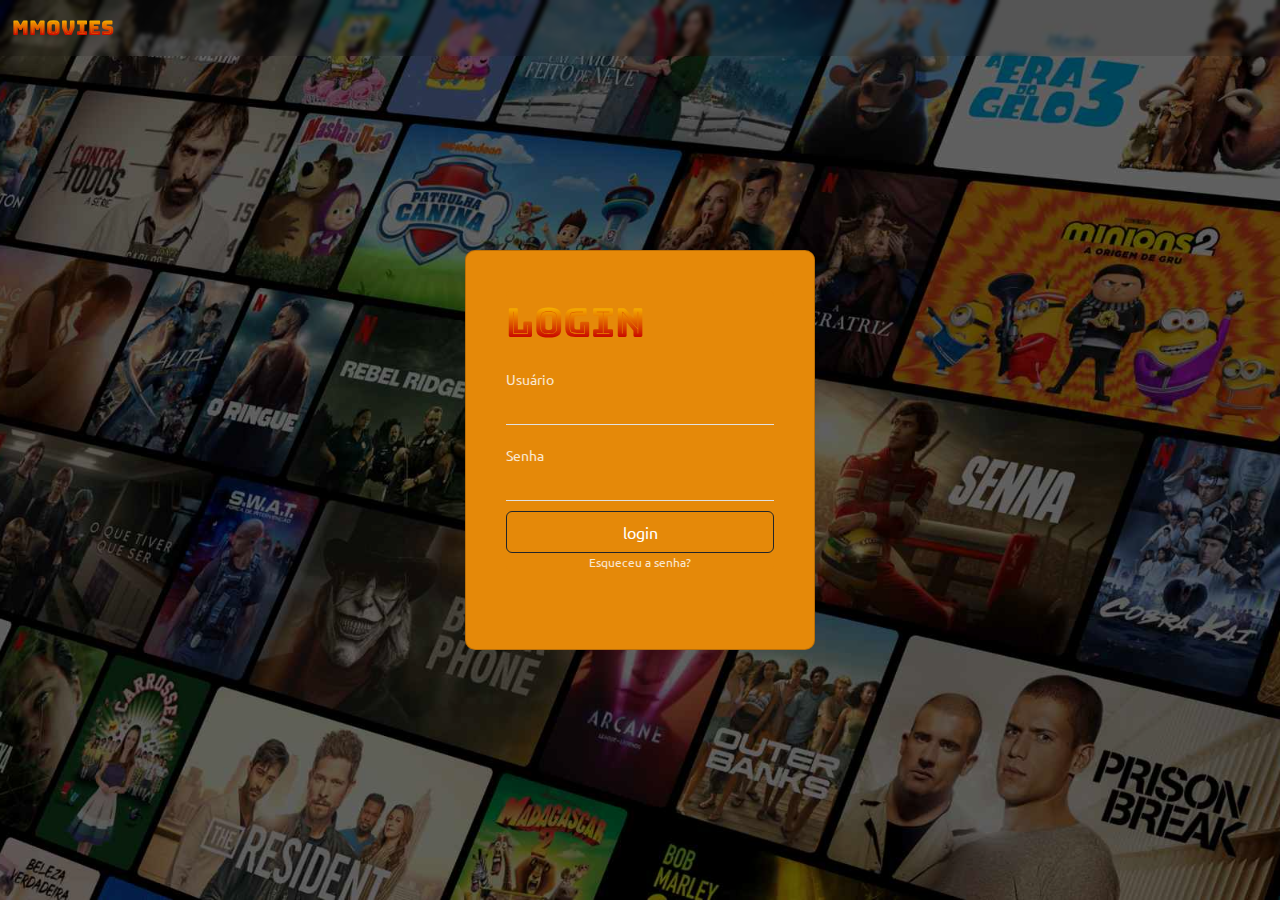
<file: login.html>
<!DOCTYPE html>

<html lang="pt-br">

<head>

  <meta charset="UTF-8">
  <meta http-equiv="X-UA-Compatible" content="IE=edge">
  <meta name="viewport" content="width=device-width, initial-scale=1.0">
  
  <title>Login</title>
  <link href="https://cdn.jsdelivr.net/npm/bootstrap@5.3.3/dist/css/bootstrap.min.css" rel="stylesheet"
        integrity="sha384-QWTKZyjpPEjISv5WaRU9OFeRpok6YctnYmDr5pNlyT2bRjXh0JMhjY6hW+ALEwIH" crossorigin="anonymous">
    <link rel="preconnect" href="https://fonts.googleapis.com">
    <link rel="preconnect" href="https://fonts.gstatic.com" crossorigin>
    <link
        href="https://fonts.googleapis.com/css2?family=Ubuntu:ital,wght@0,300;0,400;0,500;0,700;1,300;1,400;1,500;1,700&display=swap"
        rel="stylesheet">
    <link rel="stylesheet" href="site.css">
    <link rel="stylesheet" href="login.css">
</head>

<body>
  <nav class="navbar navbar-expand-lg fixed-top navbar-dark">
    <div class="container-fluid">
        <a class="navbar-brand" href="index.html">MMovies</a>
    </div>
</nav>
      <div id="login">
        <form class="card">
          <div class="card-header">
            <h1>Login</h1>
          </div>
          <div class="card-content">
            <div class="card-content-area">
              <label for="usuario">Usuário</label>
              <input type="text" id="usuario" autocomplete="off">
            </div>
            <div class="card-content-area">
              <label for="password">Senha</label>
              <input type="password" id="password" autocomplete="off">
            </div>
          </div>
          <div class="card-footer">
            <input type="button" class="btn btn-outline-dark text-white w-100 py-2" value="login" onclick="window.location.href='pagUsuario.html'">
            <a href="#" class="recuperar_senha">Esqueceu a senha?</a>
          </div>
        </form>
      </div>
</body>

</html>
</file>
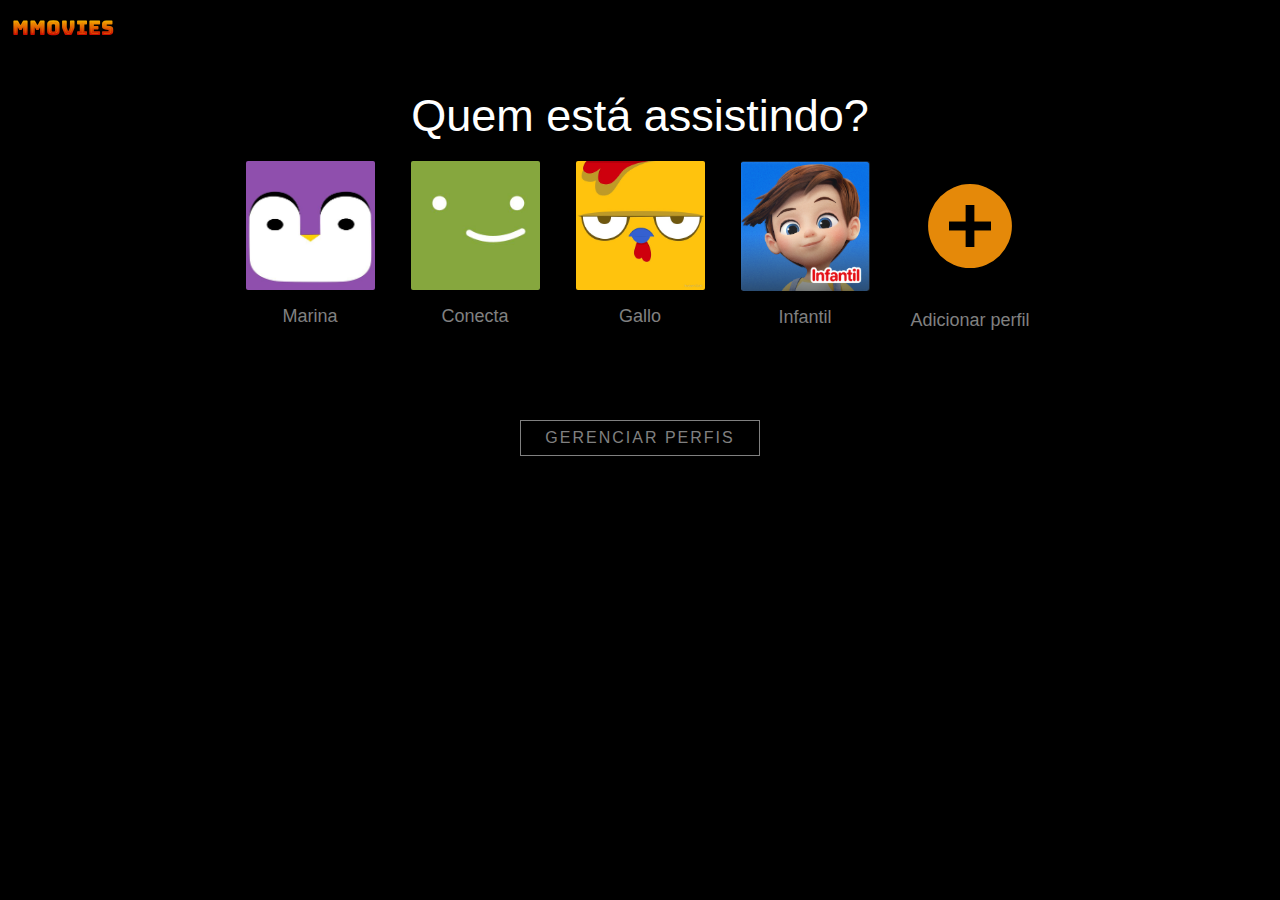
<file: pagUsuario.html>
<!DOCTYPE html>
<html lang="pt-br">
<head>
    <meta charset="UTF-8">
    <meta name="viewport" content="width=device-width, initial-scale=1.0">
    <title>Pagina de Usuario</title>
    <link href="https://cdn.jsdelivr.net/npm/bootstrap@5.3.3/dist/css/bootstrap.min.css" rel="stylesheet"
        integrity="sha384-QWTKZyjpPEjISv5WaRU9OFeRpok6YctnYmDr5pNlyT2bRjXh0JMhjY6hW+ALEwIH" crossorigin="anonymous">
    <link rel="preconnect" href="https://fonts.googleapis.com">
    <link rel="preconnect" href="https://fonts.gstatic.com" crossorigin>
    <link
        href="https://fonts.googleapis.com/css2?family=Ubuntu:ital,wght@0,300;0,400;0,500;0,700;1,300;1,400;1,500;1,700&display=swap"
        rel="stylesheet">
        <link href='https://unpkg.com/boxicons@2.1.4/css/boxicons.min.css' rel='stylesheet'>

    <link rel="stylesheet" href="site.css">
    <link rel="stylesheet" href="pagUsuario.css">
</head>
<body>
    <nav class="navbar navbar-expand-lg fixed-top navbar-dark">
        <div class="container-fluid">
            <a class="navbar-brand" href="index.html">MMovies</a>
            <button class="navbar-toggler" type="button" data-bs-toggle="collapse"
                data-bs-target="#navbarSupportedContent" aria-controls="navbarSupportedContent" aria-expanded="false"
                aria-label="Toggle navigation">
                <span class="navbar-toggler-icon"></span>
            </button>
        </div>
    </nav>
      
        <div class="text">
          <h1 class="text-center">Quem está assistindo?</h1>
        </div>
      
        <div class="select_users">
          <div class="user-one users-text userIt-hv">
            <div class="user-one-img users-img">
              <img src="img/perfil.jpg" alt="logo de usuários">
              <p>Marina</p>
            </div>
          </div>
          <div class="user-two users-text userIt-hv">
            <div class="userTwo-img users-img">
              <img src="img/perfil 3.jpg" alt="logo de usuários">
            </div>
            <p>Conecta</p>
          </div>
      
          <div class="user-three users-text userIt-hv">
            <div class="userThree-img users-img">
              <img src="img/perfil 2.jpg" alt="logo de usuários">
            </div>
            <p>Gallo</p>
          </div>
      
          <div class="user-kids users-text userIt-hv">
            <div class="userKids-img users-img">
              <img src="img/perfil 4.png" alt="logo de usuários">
            </div>
            <p>Infantil</p>
          </div>
      
          <div class="add-profile">
            <div class="img-addProfile d-flex justify-content-center align-items-center">
                <i class='bx bxs-plus-circle' style='color:#e58909'  ></i>
            </div>
            <p>Adicionar perfil</p>
          </div>
        </div>
      
        <div class="content-manageProfile">
          <a href="#" class="manageProfile">Gerenciar perfis</a>
        </div>
      </div>
</body>
</html>
</file>
<file: pagUsuario.css>
* {
    padding: 0%;
    margin: 0%;
}

.main-content {
    height: 100vh;
    background-color: rgb(20, 20, 20);
}

.logo_nav {
    height: 65px;
    background-image: linear-gradient(to bottom, rgba(0, 0, 0, 0.6) 10%, rgba(15, 15, 15, 0.1));
    background-repeat: no-repeat;
}

.logo_nav img {
    width: 92px;
    margin: 22px 0px 0px 54px;
    z-index: 1;
}

.text h1 {
    display: flex;
    justify-content: center;
    margin-top: 89px;
    font-family: sans-serif;
    color: white;
    font-size: 45px;
}

.select_users {
    display: flex;
    justify-content: center;
    margin-top: 15px;
    flex-wrap: wrap;
}

.users-img img {
    width: 135px;
    border-radius: 5px;
}

.users-text p {
    font-size: 18px;
    text-align: center;
    color: white;
    font-family: sans-serif;
    margin-top: 10px;
    color: gray;
}    

.user-one,
.user-two,
.user-three,
.user-kids {
    margin: 0px 15px;
}


.add-profile {
    width: 135px;
    margin: 0px 15px 30px 15px;
}

.img-addProfile {
    width: 135px;
    height: 135px;
}

.add-profile p {
    font-size: 18px;
    text-align: center;
    color: white;
    font-family: sans-serif;
    margin-top: 14px;
    color: gray;
}

.content-manageProfile {
    display: flex;
    justify-content: center;
    margin-top: 40px;
}

.manageProfile {
    display: flex;
    justify-content: center;
    align-items: center;
    color: gray;
    width: 240px;
    height: 36px;
    border: 1px solid gray;
    font-family: Arial, Helvetica, sans-serif;
    text-decoration: none;
    text-transform: uppercase;
    letter-spacing: 2px;
}

.userIt-hv div img {
    border: 3px solid black;
}

.userIt-hv:hover > div > img {
    border: 3px solid white;
}

.userIt-hv:hover p {
    color: lightgray;
}

.add-profile:hover > .img-addProfile {
    background-color: lightgray;
}

.add-profile:hover p {
    color: lightgray;
}

.manageProfile:hover {
    color: white;
    border: 1px solid white;
}

.add-profile i {
    font-size: 100px;
}
</file>
<file: site.css>
@import url('https://fonts.googleapis.com/css2?family=Bungee+Spice&display=swap');
@import url("https://cdn.jsdelivr.net/npm/bootstrap-icons@1.11.3/font/bootstrap-icons.min.css");

* {
    margin: 0; 
    padding: 0;
    box-sizing: border-box;
 }
 
 body {
     font-family: 'Ubuntu', sans-serif;
     background-color: #000000;
     overflow-x: hidden;
     overflow-y: scroll;
 }
 
 .navbar {
     backdrop-filter: blur(2px);
     background-color: rgba(0, 0, 0, 0.1);
 }
 
 .navbar .navbar-brand {
     color: #09b5e5;
     font-weight: bold;
 }
 
 .navbar .nav-item .nav-link {
     font-family: 'bungee spice';
 }

 
 .scrolled {
     background-color: #000000af;
 }
 
 .carousel-inner {
     height: 100vh;
 }
 
 .carousel-inner .carousel-item img {
     height: 100vh;
     object-fit: cover;
 }
 
 .carousel-caption {
     background: rgba(0, 0, 0, 0.5);
     backdrop-filter: blur(5px);
     width: 100%;
     left: 0;
     padding-left: 100px;
     padding-right: 100px;
 }
 
 .carousel-caption h3 {
     color: #e58909;
     font-weight: bolder;
     font-size: 32px;
     font-family:  'bungee spice';

 }
 @media only screen and (max-width: 500px) {
    .carousel-caption h3 {
        font-size: 20px;
    }
 }


 .carousel-caption p {
     color: #ffffff;
 }

 .rowposter {
    display: flex;
    overflow-y: hidden;
    overflow-x: scroll;
 }

 .rowposter a {
    cursor: inherit;
 }

 .rowimg {
    margin-right: 10px;
    border-radius: 20px;
    box-sizing: content-box;
    transition: transform 450ms;
    max-height: 300px;
    object-fit: contain;
 }

 .rowimg:hover {
    transform: scale(1.10);
 }

 .rowposter::-webkit-scrollbar {
    display: none;
 }

 #detalhes h1 {
    color: #e58909;
    font-family: 'bungee spice';
 }

 .navbar-brand {
    font-family: 'bungee spice';
 }

 h4 {
    font-family: 'bungee spice';
 }

 h1 {
    font-family: 'bungee spice';
 }

 #trailer {
    width: 1390px;
 }

 #pesquisar input[type=text] {
    padding: 15px 20px;
    font-weight: 600;
    background-color: #ffffff;
    border-radius: 50px;
    width: 100%;
    font-size: 18px;
    border: #e58909 solid 2px;
 }

 #pesquisar button {
    padding: 12px;
    font-size: 20px;
    top: 1px;
    right: 0;
    border-radius: 50%;
    width: 60px;
    border: #e58909 solid 2px;
    background-color: #e58909;
    color: #ffffff;
 }

 .loader {
   position: absolute;
   left: 44%;
   top: 40%;
   z-index: 100;
   border: 18px solid #f3f3f3;
   border-radius: 50%;
   border-top: 18px solid #e58909;
   width: 150px;
   height: 150px;
   -webkit-animation: spin 2s linear infinite; /* Safari */
   animation: spin 2s linear infinite;
 }
 
 /* Safari */
 @-webkit-keyframes spin {
   0% { -webkit-transform: rotate(0deg); }
   100% { -webkit-transform: rotate(360deg); }
 }
 
 @keyframes spin {
   0% { transform: rotate(0deg); }
   100% { transform: rotate(360deg); }
 }

 a.nav-link.active {
   color: white !important;
   font-weight: 800;
   border-bottom: 2px solid #e58909;
 }
</file>
<file: login.css>
@import url('https://fonts.googleapis.com/css2?family=Bungee+Spice&display=swap');
@import url("https://cdn.jsdelivr.net/npm/bootstrap-icons@1.11.3/font/bootstrap-icons.min.css");


    


body::before {
    content: "";
    position: absolute;
    top: 0;
    left: 0;
    width: 100%;
    height: 100%;
    background-image: url('img/back.jpg');
    background-size: cover;
    background-position: center;
    opacity: 0.5; /* 50% de transparência */
    z-index: -1; /* Enviar o pseudo-elemento para trás do conteúdo */
  }

#login {
    display: flex;
    align-items: center;
    justify-content: center;
    height: 100vh;
    font-family: 'Ubuntu', sans-serif;
}

.card {
    background-color:#e58909;
    padding: 40px;
    border-radius: 10px;
    width: 350px;
    height: 400px;

}

.card-header {
    padding-left: 0;
    padding-bottom: 20px;
    opacity: 1;
    background-color: #e58909;
    border-bottom: none;
}

.card-header::after {
    content: "";
    width: 180px;
    height: 1px;
    display: block;
    margin-top: -17px;
    margin-left: -1px;
}

.card-content label {
    color: #fff;
    font-size: 14px;
    opacity: 0.8;
}

.card-content-area {
    display: flex;
    flex-direction: column;
    padding: 10px 0;
}

.card-content-area input {
    margin-top: 10px;
    padding: 0 5px;
    background-color: transparent;
    border: none;
    border-bottom: 1px solid #e1e1e1;
    outline: none;
    color: #fff;
}

.card-footer {
    padding: 0;
    display: flex;
    flex-direction: column;
    background-color: #e58909;
    border-top: none;
}

.card-footer .submit {
    width: 100%;
    height: 40px;
    background-color: #e66603;
    border-color: #e66603;
    border-radius: 10px;
    color: white;
    margin: 10px 0;
}

.card-footer a {
    text-align: center;
    font-size: 12px;
    opacity: 0.8;
    color: #fff;
    text-decoration: none;
}
</file>
